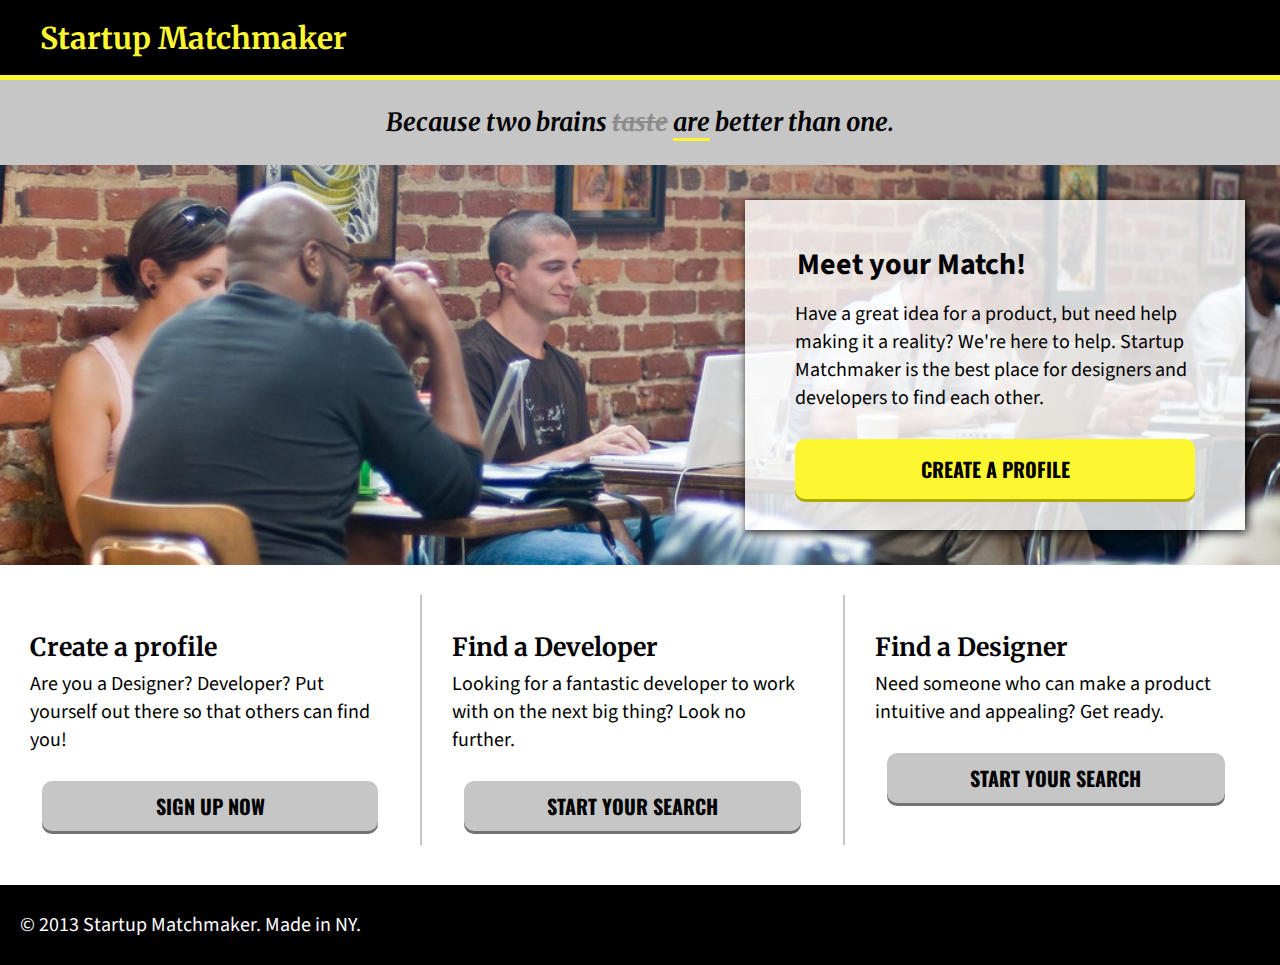
<file: index.html>
<!DOCTYPE html>
<html>
<head>
	<title>Startup Matchmaker</title>
	<meta name="keywords" content="startup,designer,coding,business">
	<meta name="author" content="Kandice Levero">
	<meta name="description" content="Startup, meet your new team right here on Startup Matchmaker!">

	<link rel="stylesheet" type="text/css" href="css/reset.css">
	<link rel="stylesheet" type="text/css" href="css/normalize.css">
	<link rel="stylesheet" type="text/css" href="css/style.css">
	<link href='https://fonts.googleapis.com/css?family=Oswald:400,700|Source+Sans+Pro:400,700|Merriweather:400,700,700italic' rel='stylesheet' type='text/css'>

	<!--JavaScript-->
	<script type="text/javascript">
	function pop_up(mssg) {
		alert(mssg);
	}
    
	</script>
	<!--JavaScript-->

</head>
<body>

<!--HEADER-->
	<header class="header parent">
		<div class="fl logo">Startup Matchmaker</div>

		<nav class="nav">
			<ul class="fr">
				<li class="nav_li"><a class="light_li" href="blog.html">Blog</a>
				</li>
				<li class="nav_li"><a class="light_li" href="our_team.html">Our Team</a>
				</li>
				<li class="nav_li"><a class="light_li" href="how_it_works.html">How it Works</a></li>
				<li class="nav_li"><a class="bold_li" href="find_designers.html">FIND DESIGNERS</a></li>
				<li class="nav_li"><a class="bold_li" href="find_developers.html">FIND DEVELOPERS</a></li>
			</ul>
			<div class="clear"></div>
		</nav>
		<div class="clear"></div>
	</header>

<!--BRAINS-->

	<div class="full_width brains">
		<h2 class="because_brains">Because two brains <del>taste</del>    <ins>are</ins> better than one.</h2>
	</div>

<!--CENTER BLOCK-->

	<div class="center_block">
		<div class="profile_box">
			<h3>Meet your Match!</h3>
			<p class="about_p">Have a great idea for a product, but need help making it a reality?  We're here to help.  Startup Matchmaker is the best place for designers and developers to find each other.</p>
			<div class="yellow_button" onclick="pop_up('We re Not Ready For Creating Profiles...Yet.')">
				<h4 class="create_profile">CREATE A PROFILE</h4>
		</div>		
	</div>


<!--3 COLUMN-->

	<div class="full_width column_parent clear">

		<div class="action_column fl">
			<h5 class="action_header">Create a profile</h5>
			<p class="action_paragraph">Are you a Designer? Developer? Put yourself out there so that others can find you!</p>
			<div onclick="pop_up('We re Not Ready For Sign-Ups...Yet.')" class="action_button"><h4 class="action_button_text">SIGN UP NOW</h4>
			</div>
		</div>

		<div class="action_column fl">
			<h5 class="action_header">Find a Developer</h5>
			<p class="action_paragraph_2">Looking for a fantastic developer to work with on the next big thing? Look no further.</p>
			<div class="action_button"><h4 class="action_button_text">START YOUR SEARCH</h4>
			</div>
		</div>

		<div class="action_column_right fl">
			<h5 class="action_header">Find a Designer</h5>
			<p class="action_paragraph_2">Need someone who can make a product intuitive and appealing? Get ready.</p>
			<div class="action_button"><h4 class="action_button_text">START YOUR SEARCH</h4>
			</div>
		</div>

	</div>


<!--FOOTER-->

	<footer>
		<p class="copyright">© 2013 Startup Matchmaker. Made in NY.</p>
	</footer>




</body>
</html>
</file>
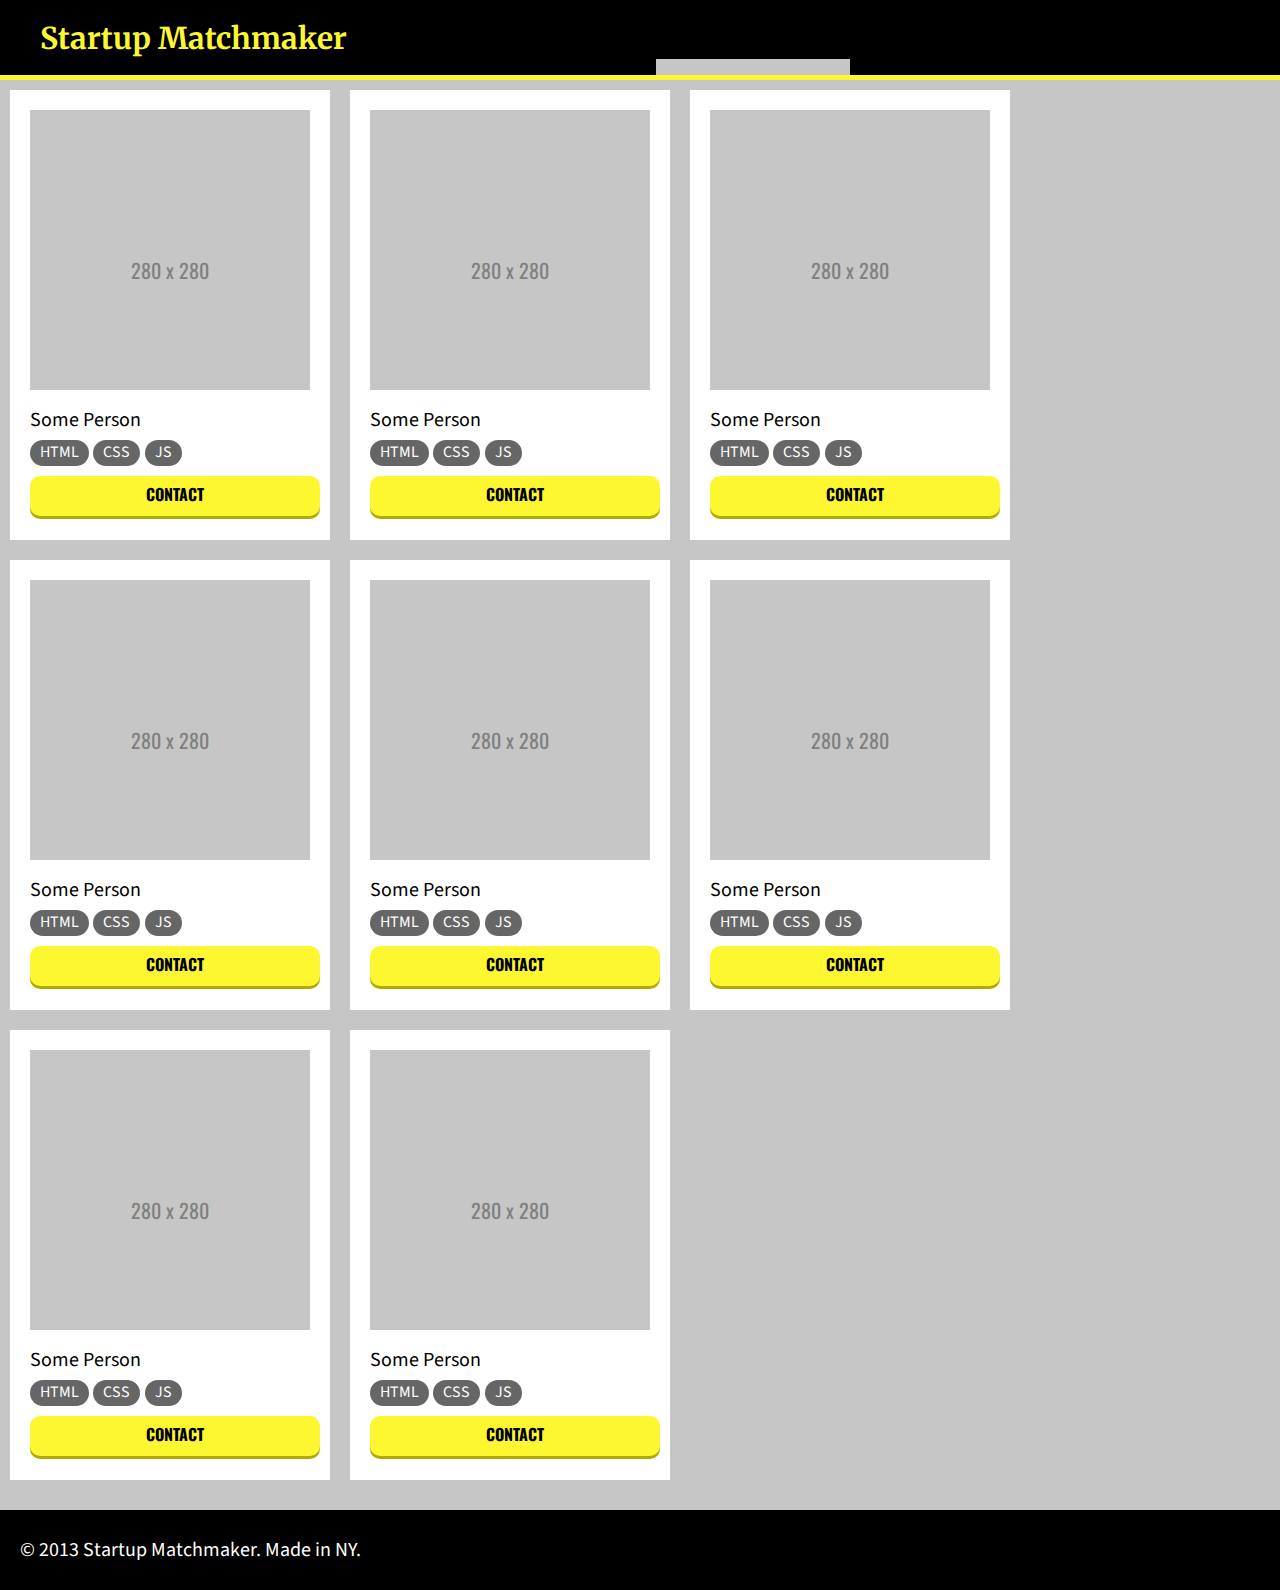
<file: find_designers.html>
<!DOCTYPE html>
<html>
<head>
	<title>Startup Matchmaker</title>
	<meta name="keywords" content="startup,designer,coding,business">
	<meta name="author" content="Kandice Levero">
	<meta name="description" content="Startup, meet your new team right here on Startup Matchmaker!">

	<link rel="stylesheet" type="text/css" href="css/reset.css">
	<link rel="stylesheet" type="text/css" href="css/normalize.css">
	<link rel="stylesheet" type="text/css" href="css/style.css">
	<link href='https://fonts.googleapis.com/css?family=Oswald:400,700|Source+Sans+Pro:400,700|Merriweather:400,700,700italic' rel='stylesheet' type='text/css'>
</head>
<body class="grid_background">

	<header class="header parent">
		<div><a class="fl logo" href="index.html">Startup Matchmaker</a></div>

		<nav class="nav">
			<ul class="fr">
				<li><a class="light_li" href="blog.html">Blog</a>
				</li>
				<li><a class="light_li" href="our_team.html">Our Team</a>
				</li>
				<li><a class="light_li" href="how_it_works.html">How it Works</a></li>
				<li><a class="bold_li active" href="find_designers.html">FIND DESIGNERS</a></li>
				<li><a class="bold_li" href="find_developers.html">FIND DEVELOPERS</a></li>
			</ul>
			<div class="clear"></div>
		</nav>
		<div class="clear"></div>
	</header>

<!--GRID-->

	<div>
		<div class="profile_row parent">

			<div class="fl profile_block">
				<div class="profile_pic">
					<p class="profile_sizeing">280 x 280</p>
				</div>
				<p class="name">Some Person</p>
				<ul class="skills_li">
					<li class="skills">HTML</li>
					<li class="skills">CSS</li>
					<li class="skills">JS</li>		
				</ul>
				<div class="contact_button">
					<h5 class="contact_text">CONTACT</h5>
				</div>
			</div>

			<div class="fl profile_block">
				<div class="profile_pic">
					<p class="profile_sizeing">280 x 280</p>
				</div>
				<p class="name">Some Person</p>
				<ul class="skills_li">
					<li class="skills">HTML</li>
					<li class="skills">CSS</li>
					<li class="skills">JS</li>		
				</ul>
				<div class="contact_button">
					<h5 class="contact_text">CONTACT</h5>
				</div>
			</div>

			<div class="fl profile_block">
				<div class="profile_pic">
					<p class="profile_sizeing">280 x 280</p>
				</div>
				<p class="name">Some Person</p>
				<ul class="skills_li">
					<li class="skills">HTML</li>
					<li class="skills">CSS</li>
					<li class="skills">JS</li>		
				</ul>
				<div class="contact_button">
					<h5 class="contact_text">CONTACT</h5>
				</div>
			</div>

			<div class="fl profile_block">
				<div class="profile_pic">
					<p class="profile_sizeing">280 x 280</p>
				</div>
				<p class="name">Some Person</p>
				<ul class="skills_li">
					<li class="skills">HTML</li>
					<li class="skills">CSS</li>
					<li class="skills">JS</li>		
				</ul>
				<div class="contact_button">
					<h5 class="contact_text">CONTACT</h5>
				</div>
			</div>

			<div class="fl profile_block">
				<div class="profile_pic">
					<p class="profile_sizeing">280 x 280</p>
				</div>
				<p class="name">Some Person</p>
				<ul class="skills_li">
					<li class="skills">HTML</li>
					<li class="skills">CSS</li>
					<li class="skills">JS</li>		
				</ul>
				<div class="contact_button">
					<h5 class="contact_text">CONTACT</h5>
				</div>
			</div>

			<div class="fl profile_block">
				<div class="profile_pic">
					<p class="profile_sizeing">280 x 280</p>
				</div>
				<p class="name">Some Person</p>
				<ul class="skills_li">
					<li class="skills">HTML</li>
					<li class="skills">CSS</li>
					<li class="skills">JS</li>		
				</ul>
				<div class="contact_button">
					<h5 class="contact_text">CONTACT</h5>
				</div>
			</div>

			<div class="fl profile_block">
				<div class="profile_pic">
					<p class="profile_sizeing">280 x 280</p>
				</div>
				<p class="name">Some Person</p>
				<ul class="skills_li">
					<li class="skills">HTML</li>
					<li class="skills">CSS</li>
					<li class="skills">JS</li>		
				</ul>
				<div class="contact_button">
					<h5 class="contact_text">CONTACT</h5>
				</div>
			</div>

			<div class="fl profile_block">
				<div class="profile_pic">
					<p class="profile_sizeing">280 x 280</p>
				</div>
				<p class="name">Some Person</p>
				<ul class="skills_li">
					<li class="skills">HTML</li>
					<li class="skills">CSS</li>
					<li class="skills">JS</li>		
				</ul>
				<div class="contact_button">
					<h5 class="contact_text">CONTACT</h5>
				</div>
			</div>

		</div>
		
	</div>

	<!--FOOTER-->

	<footer>
		<p class="copyright">© 2013 Startup Matchmaker. Made in NY.</p>
	</footer>

</body>
</html>
</file>
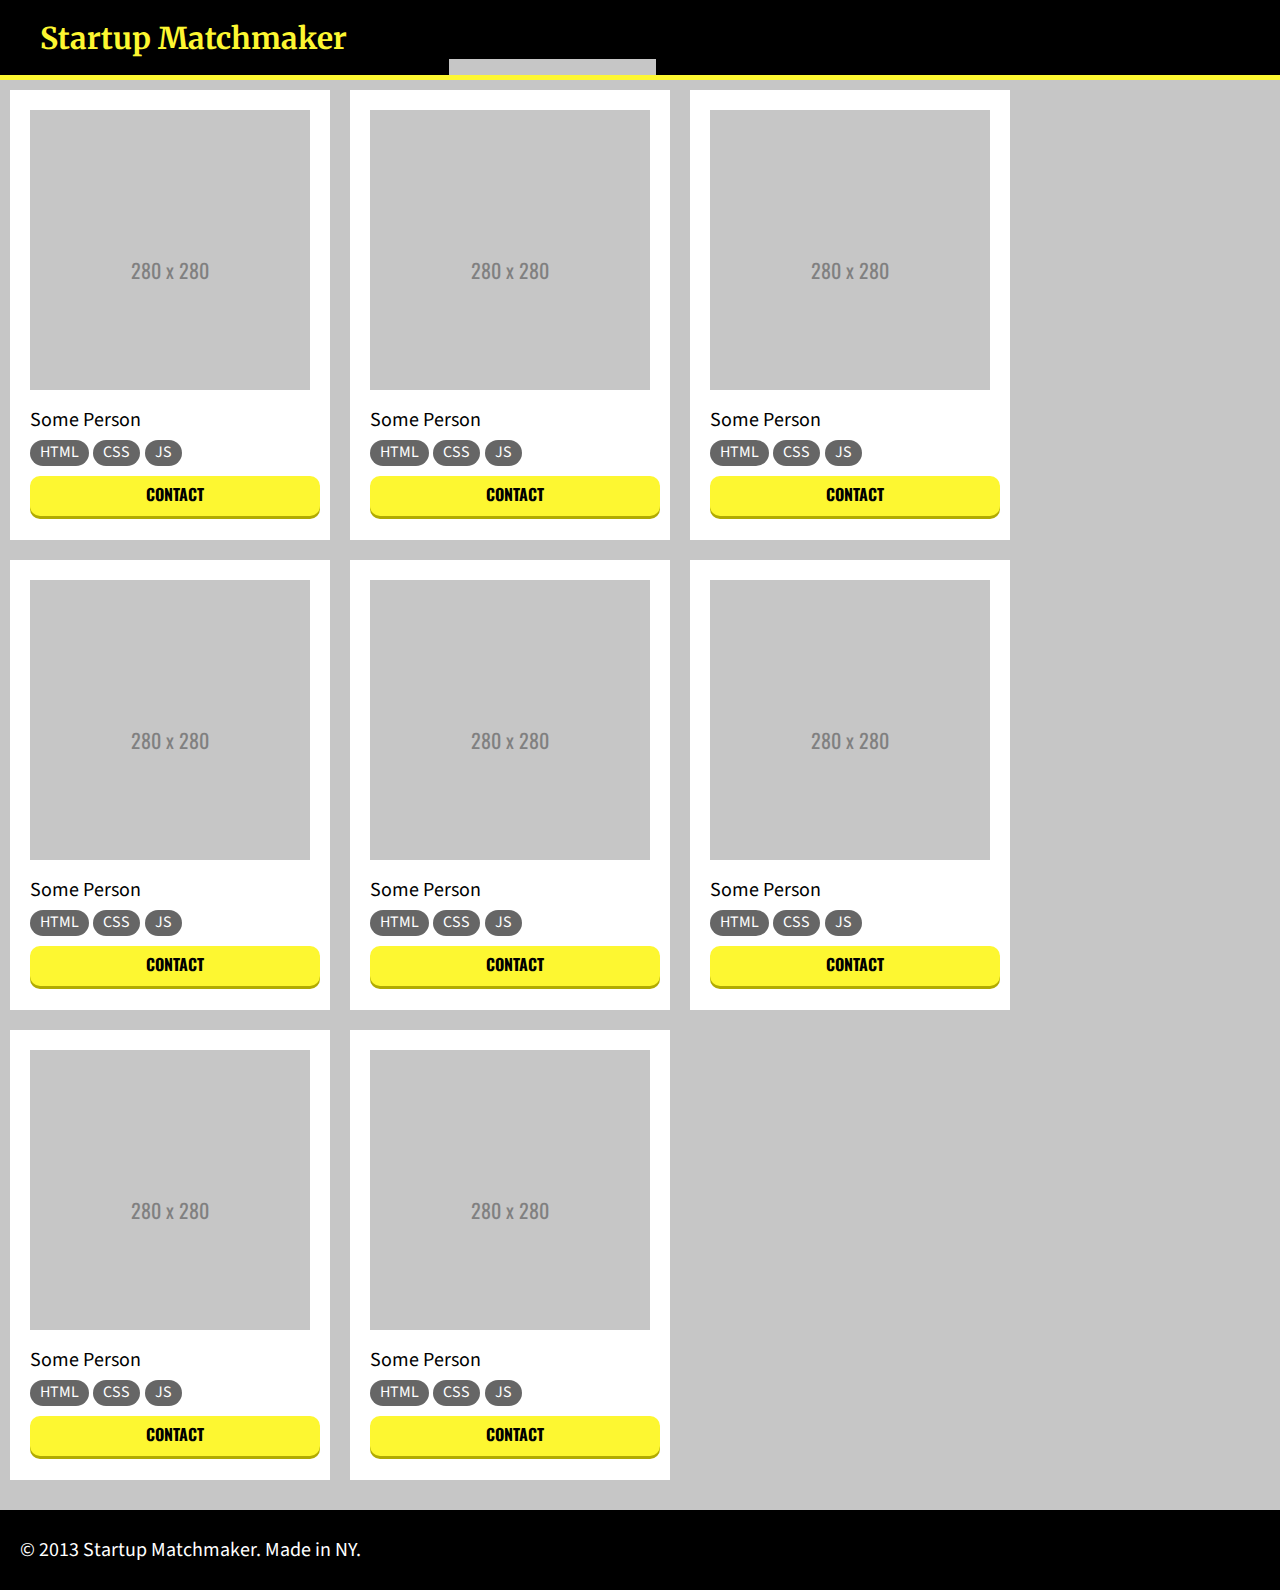
<file: find_developers.html>
<!DOCTYPE html>
<html>
<head>
	<title>Startup Matchmaker</title>
	<meta name="keywords" content="startup,designer,coding,business">
	<meta name="author" content="Kandice Levero">
	<meta name="description" content="Startup, meet your new team right here on Startup Matchmaker!">

	<link rel="stylesheet" type="text/css" href="css/reset.css">
	<link rel="stylesheet" type="text/css" href="css/normalize.css">
	<link rel="stylesheet" type="text/css" href="css/style.css">
	<link href='https://fonts.googleapis.com/css?family=Oswald:400,700|Source+Sans+Pro:400,700|Merriweather:400,700,700italic' rel='stylesheet' type='text/css'>
</head>
<body class="grid_background">

	<header class="header parent">
		<div><a class="fl logo" href="index.html">Startup Matchmaker</a></div>

		<nav class="nav">
			<ul class="fr">
				<li><a class="light_li" href="blog.html">Blog</a>
				</li>
				<li><a class="light_li" href="our_team.html">Our Team</a>
				</li>
				<li><a class="light_li" href="how_it_works.html">How it Works</a></li>
				<li><a class="bold_li"href="find_designers.html">FIND DESIGNERS</a></li>
				<li><a class="bold_li active" href="find_developers.html">FIND DEVELOPERS</a></li>
			</ul>
			<div class="clear"></div>
		</nav>
		<div class="clear"></div>
	</header>

<!--GRID-->

	<div>
		<div class="profile_row parent">

			<div class="fl profile_block">
				<div class="profile_pic">
					<p class="profile_sizeing">280 x 280</p>
				</div>
				<p class="name">Some Person</p>
				<ul class="skills_li">
					<li class="skills">HTML</li>
					<li class="skills">CSS</li>
					<li class="skills">JS</li>		
				</ul>
				<div class="contact_button">
					<h5 class="contact_text">CONTACT</h5>
				</div>
			</div>

			<div class="fl profile_block">
				<div class="profile_pic">
					<p class="profile_sizeing">280 x 280</p>
				</div>
				<p class="name">Some Person</p>
				<ul class="skills_li">
					<li class="skills">HTML</li>
					<li class="skills">CSS</li>
					<li class="skills">JS</li>		
				</ul>
				<div class="contact_button">
					<h5 class="contact_text">CONTACT</h5>
				</div>
			</div>

			<div class="fl profile_block">
				<div class="profile_pic">
					<p class="profile_sizeing">280 x 280</p>
				</div>
				<p class="name">Some Person</p>
				<ul class="skills_li">
					<li class="skills">HTML</li>
					<li class="skills">CSS</li>
					<li class="skills">JS</li>		
				</ul>
				<div class="contact_button">
					<h5 class="contact_text">CONTACT</h5>
				</div>
			</div>

			<div class="fl profile_block">
				<div class="profile_pic">
					<p class="profile_sizeing">280 x 280</p>
				</div>
				<p class="name">Some Person</p>
				<ul class="skills_li">
					<li class="skills">HTML</li>
					<li class="skills">CSS</li>
					<li class="skills">JS</li>		
				</ul>
				<div class="contact_button">
					<h5 class="contact_text">CONTACT</h5>
				</div>
			</div>

			<div class="fl profile_block">
				<div class="profile_pic">
					<p class="profile_sizeing">280 x 280</p>
				</div>
				<p class="name">Some Person</p>
				<ul class="skills_li">
					<li class="skills">HTML</li>
					<li class="skills">CSS</li>
					<li class="skills">JS</li>		
				</ul>
				<div class="contact_button">
					<h5 class="contact_text">CONTACT</h5>
				</div>
			</div>

			<div class="fl profile_block">
				<div class="profile_pic">
					<p class="profile_sizeing">280 x 280</p>
				</div>
				<p class="name">Some Person</p>
				<ul class="skills_li">
					<li class="skills">HTML</li>
					<li class="skills">CSS</li>
					<li class="skills">JS</li>		
				</ul>
				<div class="contact_button">
					<h5 class="contact_text">CONTACT</h5>
				</div>
			</div>

			<div class="fl profile_block">
				<div class="profile_pic">
					<p class="profile_sizeing">280 x 280</p>
				</div>
				<p class="name">Some Person</p>
				<ul class="skills_li">
					<li class="skills">HTML</li>
					<li class="skills">CSS</li>
					<li class="skills">JS</li>		
				</ul>
				<div class="contact_button">
					<h5 class="contact_text">CONTACT</h5>
				</div>
			</div>

			<div class="fl profile_block">
				<div class="profile_pic">
					<p class="profile_sizeing">280 x 280</p>
				</div>
				<p class="name">Some Person</p>
				<ul class="skills_li">
					<li class="skills">HTML</li>
					<li class="skills">CSS</li>
					<li class="skills">JS</li>		
				</ul>
				<div class="contact_button">
					<h5 class="contact_text">CONTACT</h5>
				</div>
			</div>
		</div>
		
	</div>

	<!--FOOTER-->

	<footer>
		<p class="copyright">© 2013 Startup Matchmaker. Made in NY.</p>
	</footer>

	

</body>
</html>
</file>
<file: css/style.css>
/*
Project Name: Relaxr Landing Page
Author: Kandice Levero
Front End Developer @GA in NYC
*/

/* Box Model Hack */

/* --- Test Purpose -- */
div{
	/*border: red thin solid;*/
}


* {
  -moz-box-sizing: border-box; /* Firexfox */
  -webkit-box-sizing: border-box; /* Safari/Chrome/iOS/Android */
  box-sizing: border-box; /* IE */
}

.parent {
  overflow: hidden;
}

.fr {
  float: right;
}

.fl {
  float: left;
}

.full_width {
	width: 100%;
}

.header {
	width: 100%;
	height: 80px;
	background-color: black;
	border-bottom: 5px solid #fdf731;
	
}

.logo {
	font-size: 30px;
	font-family: Merriweather;
	font-weight: 700;
	color: #fdf731;
	padding: 22.5px 0px 10px 40px;
	float: left;
	width: 40%;
}

.active {
	background-color: #c6c6c6;
}

ul {
	padding-right: 20px;
}


.nav li {
	font-size: 20px;
	display: inline-block;
	float: right;
}

nav ul li a {
	padding: 30px;
	line-height: 50px;
}

.bold_li {
	font-family: Oswald;
	font-weight: 700;


}

.light_li {
	font-family: Source Sans Pro;
	font-weight: 400;
}

.clear {
	overflow: auto;
}

a {
	text-decoration: none;
	font-family: Source Sans Pro;
	font-weight: 400;
	color: white;
}

a:hover {
    color: #fdf731;
}

a:active {
	background-color: #c6c6c6;
}

/*BRAINS*/
/*BRAINS*/

.brains {
	height: 85px;
	background-color: #c6c6c6;
}

.because_brains {
	font-family: Merriweather;
	font-weight: 700;
	font-style: italic;
	font-size: 25px;
	text-align: center;
	padding-top: 30px;
	margin-top: 0px;
}

del {
	color: #8c8c8c;
}

ins {
	border-bottom: 3px solid;
	border-color: #fdf731;
	text-decoration: none;
}

/*CENTER BLOCK*/
/*CENTER BLOCK*/

.center_block {
	background-image: url(../images/coworking.jpg);
  	width: 100%;
    height: 400px;
    background-size: cover; /*How I got the image to cover the whole width of the browser*/
    background-repeat: no-repeat;
    background-position: center center; /*Kept image centered in the moving space*/
}

.profile_box {
	width: 500px;
	height: 330px;
	background-color: rgba(255, 255, 255, 0.8);
	float: right;
	margin: 35px;
	box-shadow: 2px 2px 10px black;
}

h3  {
	font-size: 30px;
	font-family: Source Sans Pro;
	font-weight: 700;
	color: black;
	padding-left: 32px;
	margin: 50px 0px 20px 20px;
}

.about_p {
	width: 460px;
	font-size: 20px;
	font-family: Source Sans Pro;
	font-weight: 400;
	color: black;
	line-height: 28px;
	padding-left: 50px;
	margin-top: 0px;
}

.yellow_button {
	width: 400px;
	height: 60px;
	text-align: center;
	background-color: #fdf731;
	border-radius: 10px;
	margin-left: 50px;
	margin-top: 10px;
	box-shadow:0px 3px #b1ab01;
	cursor: pointer;
}

.create_profile {
	font-size: 20px;
	font-family: Oswald;
	font-weight: 700;
	color: black;
	padding-top: 20px;
}


/*3 COLUMN*/
/*3 COLUMN*/

.column_parent {
	height: 300px;
	/*border: 2px solid red;*/
	margin: 0px;
}

.action_column {
	width: 33%;
	height: 250px;
	border-right: 2px solid #c6c6c6;
	margin-top: 30px;
	
}

.action_column_right {
	width: 33%;
	height: 250px;
	
	padding-top: 30px;
	
}

.action_header {
	font-size: 25px;
	font-family: Merriweather;
	font-weight: 700;
	color: black;
	
	margin: 40px 0px 10px 30px;
}

.action_paragraph {
	width: 90%;
	font-size: 20px;
	font-family: Source Sans Pro;
	font-weight: 400;
	color: black;
	line-height: 28px;
	padding-left: 30px;
	margin-top: 0px;
}

.action_button {
	width: 80%;
	height: 50px;
	text-align: center;
	background-color: #c6c6c6;
	border-radius: 10px;
	margin-left: 10%;
	margin-top: 10px;
	box-shadow:0px 3px #737373;
	/*This is how to make a cursor over button*/
	cursor: pointer;
}

.action_button_text {
	font-size: 20px;
	font-family: Oswald;
	font-weight: 700;
	color: black;
	padding-top: 15px;
}

.action_paragraph_2 {
	width: 90%;
	font-size: 20px;
	font-family: Source Sans Pro;
	font-weight: 400;
	color: black;
	line-height: 28px;
	padding-left: 30px;
	padding-bottom: 0px;
	margin-top: 0px;
}

/*FOOTER*/

footer {
	width: 100%;
	height: 80px;
	background-color: black;
	
}

.copyright {
	font-size: 20px;
	font-family: Source Sans Pro;
	font-weight: 400;
	color: white;
	padding: 30px 0px 30px 20px;
}

/*DEVELOPER GRID*/



.grid_background {
	background-color: #c6c6c6;
}

.profile_row {
	width: 100%;
	/*border: 1px solid black;*/
	
}

.profile_block {
	width: 320px;
	height: 450px;
	background-color: white;
	padding: 10px;
	margin: 10px;
}

.profile_pic {
	width: 280px;
	height: 280px;
	background-color: #c6c6c6;
	margin: 10px;
	text-align: center;
}

.profile_sizeing {
	font-size: 20px;
	font-family: Oswald;
	font-weight: 400;
	color: #808080;
	padding: 150px 0px 0px 0px;
	margin: 0px;

}

.name {
	font-size: 20px;
	font-family: Source Sans Pro;
	font-weight: 400;
	color: black;
	padding: 10px 0px 10px 10px;
	margin: 0px;
}

.skills_li {
	
	margin: 0px 10px 0px 10px;
	padding: 0px;
}

.skills {
	height: 26px;
	background-color: #666666;
	font-size: 16px;
	font-family: Source Sans Pro;
	font-weight: 400;
	color: white;
	text-align: center;
	border-radius: 20px;
	padding: 4px 10px;
	display: inline-block;

}

.contact_button {
	width: 60;
	height: 40px;
	text-align: center;
	background-color: #fdf731;
	border-radius: 10px;
	margin-left: 10px;
	margin-top: 10px;
	box-shadow:0px 3px #b1ab01;
}

.contact_text {
	font-size: 16px;
	font-family: Oswald;
	font-weight: 700;
	color: black;
	padding-top: 10px;
	margin: 0px;
}
</file>
